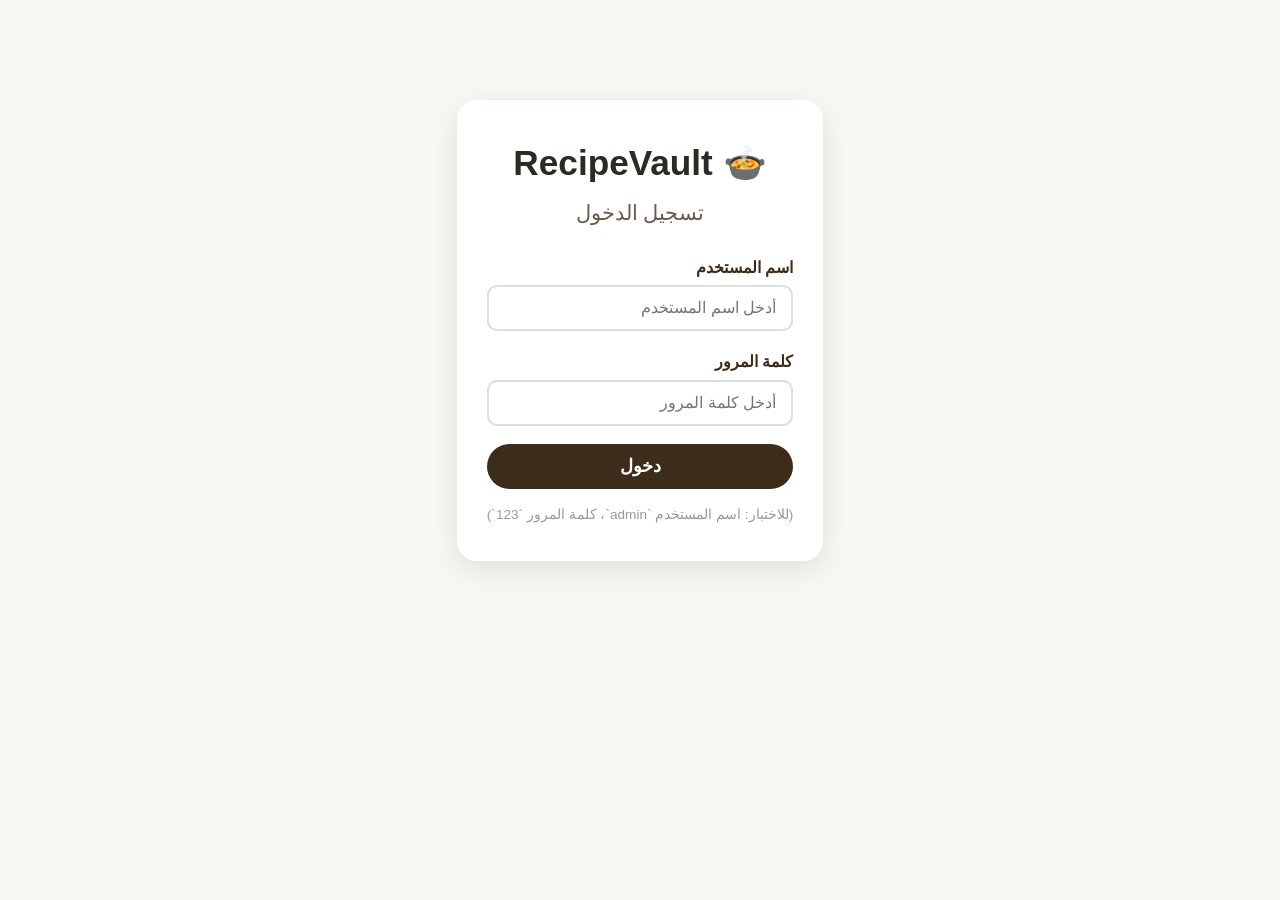
<file: index.html>
﻿<!DOCTYPE html>
<html lang="ar" dir="rtl">
<head>
  <meta charset="UTF-8">
  <meta name="viewport" content="width=device-width, initial-scale=1.0">
  <title>تسجيل الدخول - RecipeVault</title>
  <link rel="stylesheet" href="style.css">
</head>
<body>
  <div class="container">
    <div class="login-box">
      <h1>🍲 RecipeVault</h1>
      <h2>تسجيل الدخول</h2>
      <form id="loginForm">
        <div class="input-group">
          <label for="username">اسم المستخدم</label>
          <input type="text" id="username" placeholder="أدخل اسم المستخدم" required>
        </div>
        <div class="input-group">
          <label for="password">كلمة المرور</label>
          <input type="password" id="password" placeholder="أدخل كلمة المرور" required>
        </div>
        <button type="submit" class="btn-primary">دخول</button>
        <div id="loginError" class="error-message"></div>
      </form>
      <p class="hint">(للاختبار: اسم المستخدم `admin`، كلمة المرور `123`)</p>
    </div>
  </div>
  <script src="script.js"></script>
</body>
</html>
</file>
<file: style.css>
﻿/* ===== reset & base ===== */
* {
  margin: 0;
  padding: 0;
  box-sizing: border-box;
  font-family: 'Segoe UI', Tahoma, Geneva, Verdana, sans-serif;
}

body {
  background: #f9f7f4;
  color: #2d2a24;
  line-height: 1.6;
  min-height: 100vh;
  display: flex;
  flex-direction: column;
}

.container {
  max-width: 1100px;
  margin: 0 auto;
  padding: 20px;
  flex: 1;
}

/* ===== header ===== */
header {
  background: #3e2c1b;
  color: #fff;
  padding: 15px 30px;
  display: flex;
  justify-content: space-between;
  align-items: center;
  flex-wrap: wrap;
}

.logo {
  font-size: 1.8rem;
  font-weight: bold;
  letter-spacing: 1px;
}

nav a {
  color: #f0e6d8;
  text-decoration: none;
  margin: 0 12px;
  padding: 5px 10px;
  border-radius: 6px;
  transition: 0.3s;
}

nav a:hover {
  background: #5f4a33;
  color: #fff;
}

/* ===== login box ===== */
.login-box {
  max-width: 400px;
  margin: 80px auto;
  background: #fff;
  padding: 35px 30px;
  border-radius: 20px;
  box-shadow: 0 8px 30px rgba(0,0,0,0.1);
  text-align: center;
}

.login-box h1 {
  font-size: 2.2rem;
  margin-bottom: 5px;
}
.login-box h2 {
  font-size: 1.3rem;
  font-weight: normal;
  color: #6b5a48;
  margin-bottom: 25px;
}

.hint {
  margin-top: 15px;
  font-size: 0.85rem;
  color: #999;
}

/* ===== input groups ===== */
.input-group {
  margin-bottom: 18px;
  text-align: right;
}

.input-group label {
  display: block;
  font-weight: 600;
  margin-bottom: 5px;
  color: #3e2c1b;
}

.input-group input,
.input-group textarea {
  width: 100%;
  padding: 12px 15px;
  border: 2px solid #ddd;
  border-radius: 10px;
  font-size: 1rem;
  transition: 0.3s;
}

.input-group input:focus,
.input-group textarea:focus {
  border-color: #b48a5c;
  outline: none;
  box-shadow: 0 0 0 3px rgba(180, 138, 92, 0.2);
}

textarea {
  resize: vertical;
}

/* ===== buttons ===== */
.btn-primary {
  background: #3e2c1b;
  color: #fff;
  border: none;
  padding: 12px 30px;
  border-radius: 30px;
  font-size: 1.1rem;
  font-weight: bold;
  cursor: pointer;
  transition: 0.3s;
  width: 100%;
}

.btn-primary:hover {
  background: #5f4a33;
  transform: scale(1.02);
}

/* ===== messages ===== */
.error-message {
  color: #c0392b;
  margin-top: 12px;
  font-weight: bold;
}

.success-message {
  color: #27ae60;
  margin-top: 12px;
  font-weight: bold;
}

/* ===== recipe grid ===== */
.recipe-grid {
  display: grid;
  grid-template-columns: repeat(auto-fill, minmax(280px, 1fr));
  gap: 25px;
  margin-top: 25px;
}

.recipe-card {
  background: #fff;
  border-radius: 16px;
  padding: 20px;
  box-shadow: 0 4px 15px rgba(0,0,0,0.06);
  border-right: 6px solid #b48a5c;
  transition: 0.25s;
}

.recipe-card:hover {
  transform: translateY(-5px);
  box-shadow: 0 10px 25px rgba(0,0,0,0.1);
}

.recipe-card h3 {
  color: #3e2c1b;
  margin-bottom: 6px;
  font-size: 1.3rem;
}

.recipe-card .category {
  font-size: 0.85rem;
  color: #8a7a6a;
  margin-bottom: 12px;
  display: inline-block;
  background: #efebe6;
  padding: 3px 12px;
  border-radius: 20px;
}

.recipe-card .ingredients {
  font-size: 0.95rem;
  color: #4d3f31;
  margin-bottom: 8px;
}

.recipe-card .instructions {
  font-size: 0.9rem;
  color: #6b5a48;
  line-height: 1.5;
}

/* ===== forms (add & contact) ===== */
.recipe-form,
.contact-form {
  max-width: 650px;
  margin: 30px auto;
  background: #fff;
  padding: 30px;
  border-radius: 20px;
  box-shadow: 0 4px 20px rgba(0,0,0,0.05);
}

/* ===== responsive ===== */
@media (max-width: 700px) {
  header {
    flex-direction: column;
    gap: 10px;
  }
  nav a {
    margin: 0 6px;
    font-size: 0.9rem;
  }
  .login-box {
    margin: 40px auto;
    padding: 25px;
  }
  .recipe-grid {
    grid-template-columns: 1fr;
  }
}
</file>
